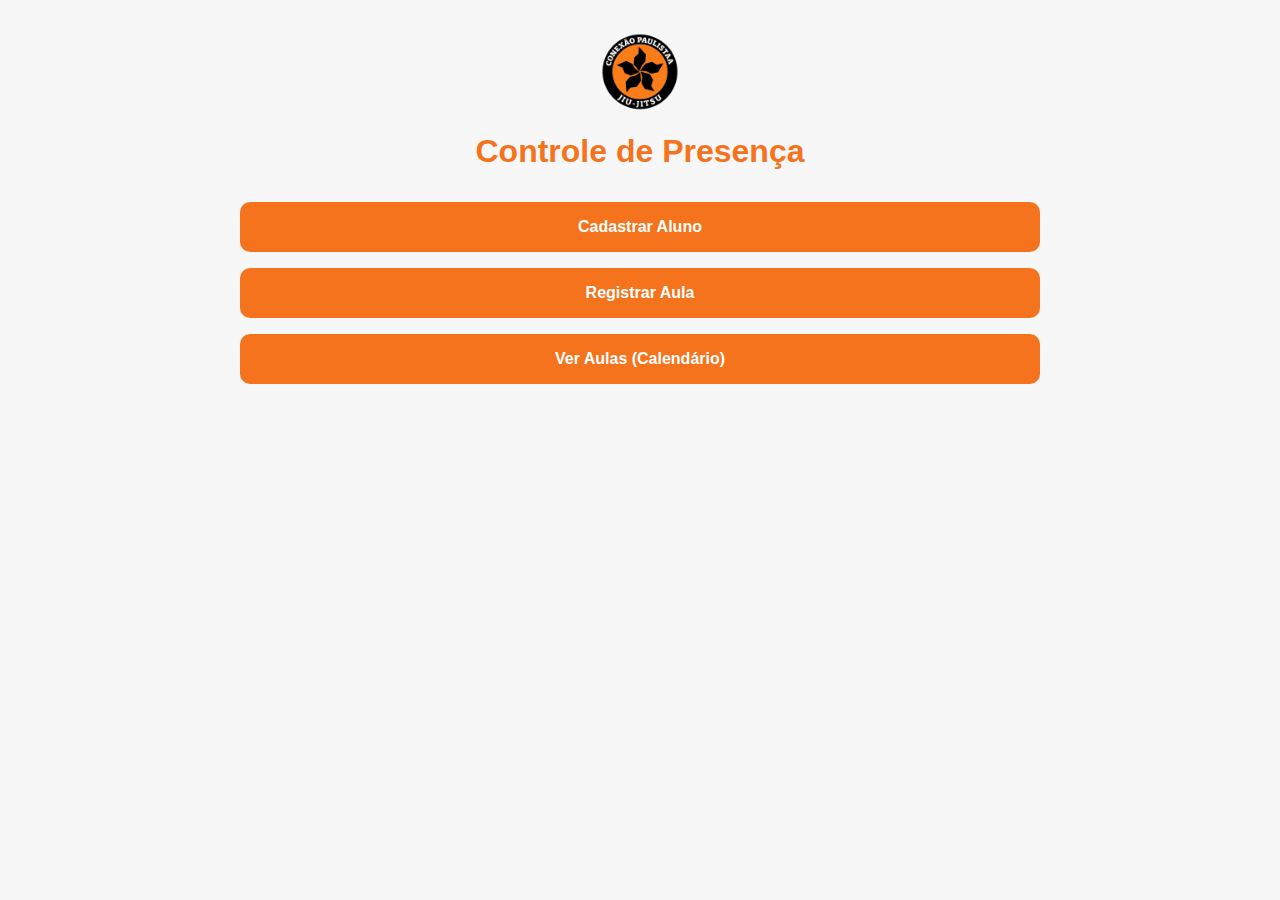
<file: templates/index.html>
<!DOCTYPE html>
<html lang="pt-br">
<head>
  <meta charset="UTF-8">
  <title>Conexão Paulista - Presença</title>
  <link rel="stylesheet" href="/static/style.css">
  <link rel="manifest" href="/static/manifest.json">
  <link rel="icon" type="image/x-icon" href="/static/favicon.ico">
  <meta name="theme-color" content="#f4731c">
  <meta name="viewport" content="width=device-width, initial-scale=1.0">
</head>
<body>
  <div class="container">
    <img src="/static/icon-192.png" alt="Conexão Paulista" class="logo">
    <h1>Controle de Presença</h1>
    <div class="menu">
      <a href="/alunos">Cadastrar Aluno</a>
      <a href="/aulas">Registrar Aula</a>
      <a href="/calendario">Ver Aulas (Calendário)</a>
    </div>
  </div>
</body>
</html>
</file>
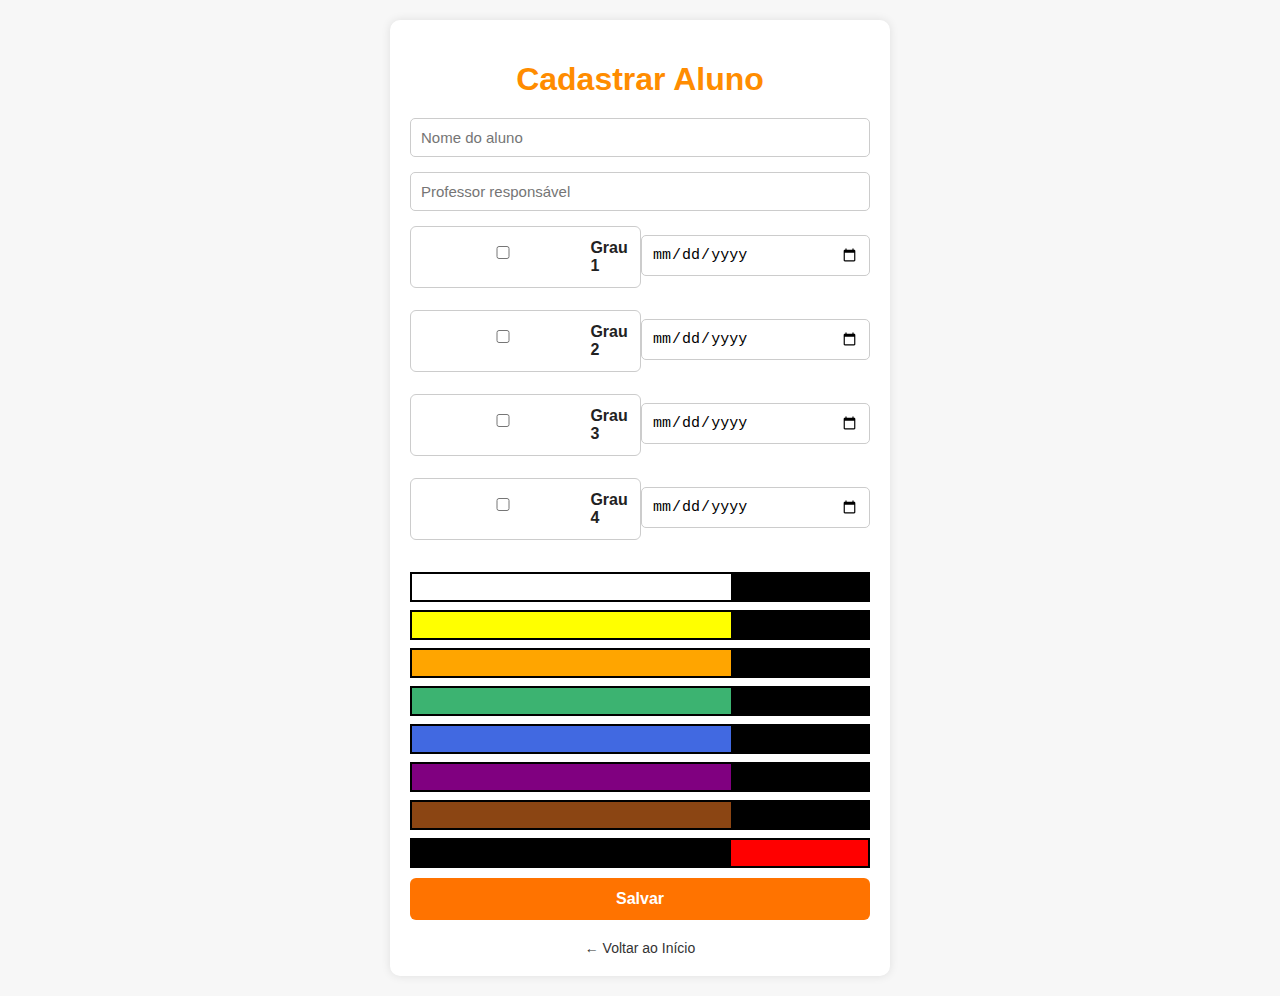
<file: templates/alunos.html>
<!DOCTYPE html>
<html lang="pt-br">
<head>
  <meta charset="UTF-8">
  <title>Cadastrar Aluno</title>
  <link rel="stylesheet" href="/static/style.css">
  <meta name="viewport" content="width=device-width, initial-scale=1">
  <style>
    * {
      box-sizing: border-box;
    }

    body {
      font-family: Arial, sans-serif;
      background-color: #f7f7f7;
      padding: 20px;
      margin: 0;
    }

    .container {
      max-width: 500px;
      margin: auto;
      background-color: #fff;
      padding: 20px;
      border-radius: 10px;
      box-shadow: 0 0 10px rgba(0,0,0,0.1);
    }

    h1 {
      text-align: center;
      color: darkorange;
      margin-bottom: 20px;
    }

    input[type="text"], input[type="date"] {
      width: 100%;
      padding: 10px;
      margin-bottom: 15px;
      border-radius: 5px;
      border: 1px solid #ccc;
      font-size: 15px;
    }

    .grau-container {
      display: flex;
      flex-direction: column;
      gap: 10px;
      margin-bottom: 20px;
    }

    .grau-item {
      display: flex;
      align-items: center;
      justify-content: space-between;
    }

    .grau-item label {
      display: flex;
      align-items: center;
      font-weight: bold;
      gap: 0.5rem;
      min-width: 100px;
    }

    .faixa {
      width: 100%;
      height: 30px;
      border: 2px solid #000;
      margin-bottom: 8px;
      cursor: pointer;
      transition: 0.3s;
    }

    .faixa:hover {
      transform: scale(1.02);
    }

    button {
      width: 100%;
      background-color: #ff7300;
      color: white;
      font-weight: bold;
      padding: 12px;
      border: none;
      border-radius: 6px;
      margin-top: 10px;
      font-size: 16px;
      cursor: pointer;
    }

    button:hover {
      background-color: #e25d00;
    }

    .back {
      display: block;
      margin-top: 20px;
      text-align: center;
      text-decoration: none;
      color: #333;
      font-size: 14px;
    }
  </style>
</head>
<body>
  <div class="container">
    <h1>Cadastrar Aluno</h1>
    <form action="/alunos" method="post">
      <input type="text" name="nome" placeholder="Nome do aluno" required>
      <input type="text" name="professor" placeholder="Professor responsável" required>

      <div class="grau-container">
        <div class="grau-item">
          <label><input type="checkbox" name="grau1"> Grau 1</label>
          <input type="date" name="data_grau1">
        </div>
        <div class="grau-item">
          <label><input type="checkbox" name="grau2"> Grau 2</label>
          <input type="date" name="data_grau2">
        </div>
        <div class="grau-item">
          <label><input type="checkbox" name="grau3"> Grau 3</label>
          <input type="date" name="data_grau3">
        </div>
        <div class="grau-item">
          <label><input type="checkbox" name="grau4"> Grau 4</label>
          <input type="date" name="data_grau4">
        </div>
      </div>

      <input type="hidden" name="faixa" id="faixaSelecionada" required>

      <!-- Faixas -->
      <div onclick="selecionarFaixa('branca')" class="faixa" style="background: linear-gradient(to right, white 70%, black 30%)"></div>
      <div onclick="selecionarFaixa('amarela')" class="faixa" style="background: linear-gradient(to right, yellow 70%, black 30%)"></div>
      <div onclick="selecionarFaixa('laranja')" class="faixa" style="background: linear-gradient(to right, orange 70%, black 30%)"></div>
      <div onclick="selecionarFaixa('verde')" class="faixa" style="background: linear-gradient(to right, mediumseagreen 70%, black 30%)"></div>
      <div onclick="selecionarFaixa('azul')" class="faixa" style="background: linear-gradient(to right, royalblue 70%, black 30%)"></div>
      <div onclick="selecionarFaixa('roxa')" class="faixa" style="background: linear-gradient(to right, purple 70%, black 30%)"></div>
      <div onclick="selecionarFaixa('marrom')" class="faixa" style="background: linear-gradient(to right, saddlebrown 70%, black 30%)"></div>
      <div onclick="selecionarFaixa('preta')" class="faixa" style="background: linear-gradient(to right, black 70%, red 30%)"></div>

      <button type="submit">Salvar</button>
    </form>

    <a href="/" class="back">← Voltar ao Início</a>
  </div>

  <script>
    function selecionarFaixa(faixa) {
      document.getElementById("faixaSelecionada").value = faixa;
      const faixas = document.querySelectorAll(".faixa");
      faixas.forEach(f => f.style.outline = "");
      event.currentTarget.style.outline = "3px solid red";
    }
  </script>
</body>
</html>
</file>
<file: static/style.css>
body {
  font-family: 'Segoe UI', sans-serif;
  margin: 0;
  padding: 0;
  background-color: #f7f7f7;
  color: #222;
}

.container {
  max-width: 800px;
  margin: auto;
  padding: 1rem;
}

.logo {
  width: 80px;
  margin: 1rem auto;
  display: block;
}

h1, h2 {
  text-align: center;
  color: #f4731c;
}

.card {
  background-color: white;
  padding: 1rem;
  margin: 1rem 0;
  border-radius: 10px;
  box-shadow: 0 0 10px rgba(0,0,0,0.05);
}

.menu {
  display: flex;
  flex-direction: column;
  gap: 1rem;
  margin-top: 2rem;
}

.menu a {
  background-color: #f4731c;
  color: white;
  text-align: center;
  padding: 1rem;
  border-radius: 10px;
  text-decoration: none;
  font-weight: bold;
}

.menu a:hover {
  background-color: #e46000;
}

input, select, button, label {
  display: block;
  width: 100%;
  margin-bottom: 0.75rem;
  padding: 0.75rem;
  border: 1px solid #ccc;
  border-radius: 6px;
  font-size: 1rem;
}

button {
  background-color: #f4731c;
  color: white;
  border: none;
  cursor: pointer;
  font-weight: bold;
}

button:hover {
  background-color: #e46000;
}

@media (max-width: 600px) {
  .menu {
    gap: 0.75rem;
  }

  h1, h2 {
    font-size: 1.5rem;
  }

  input, select, button, label {
    font-size: 1rem;
  }
}
</file>
